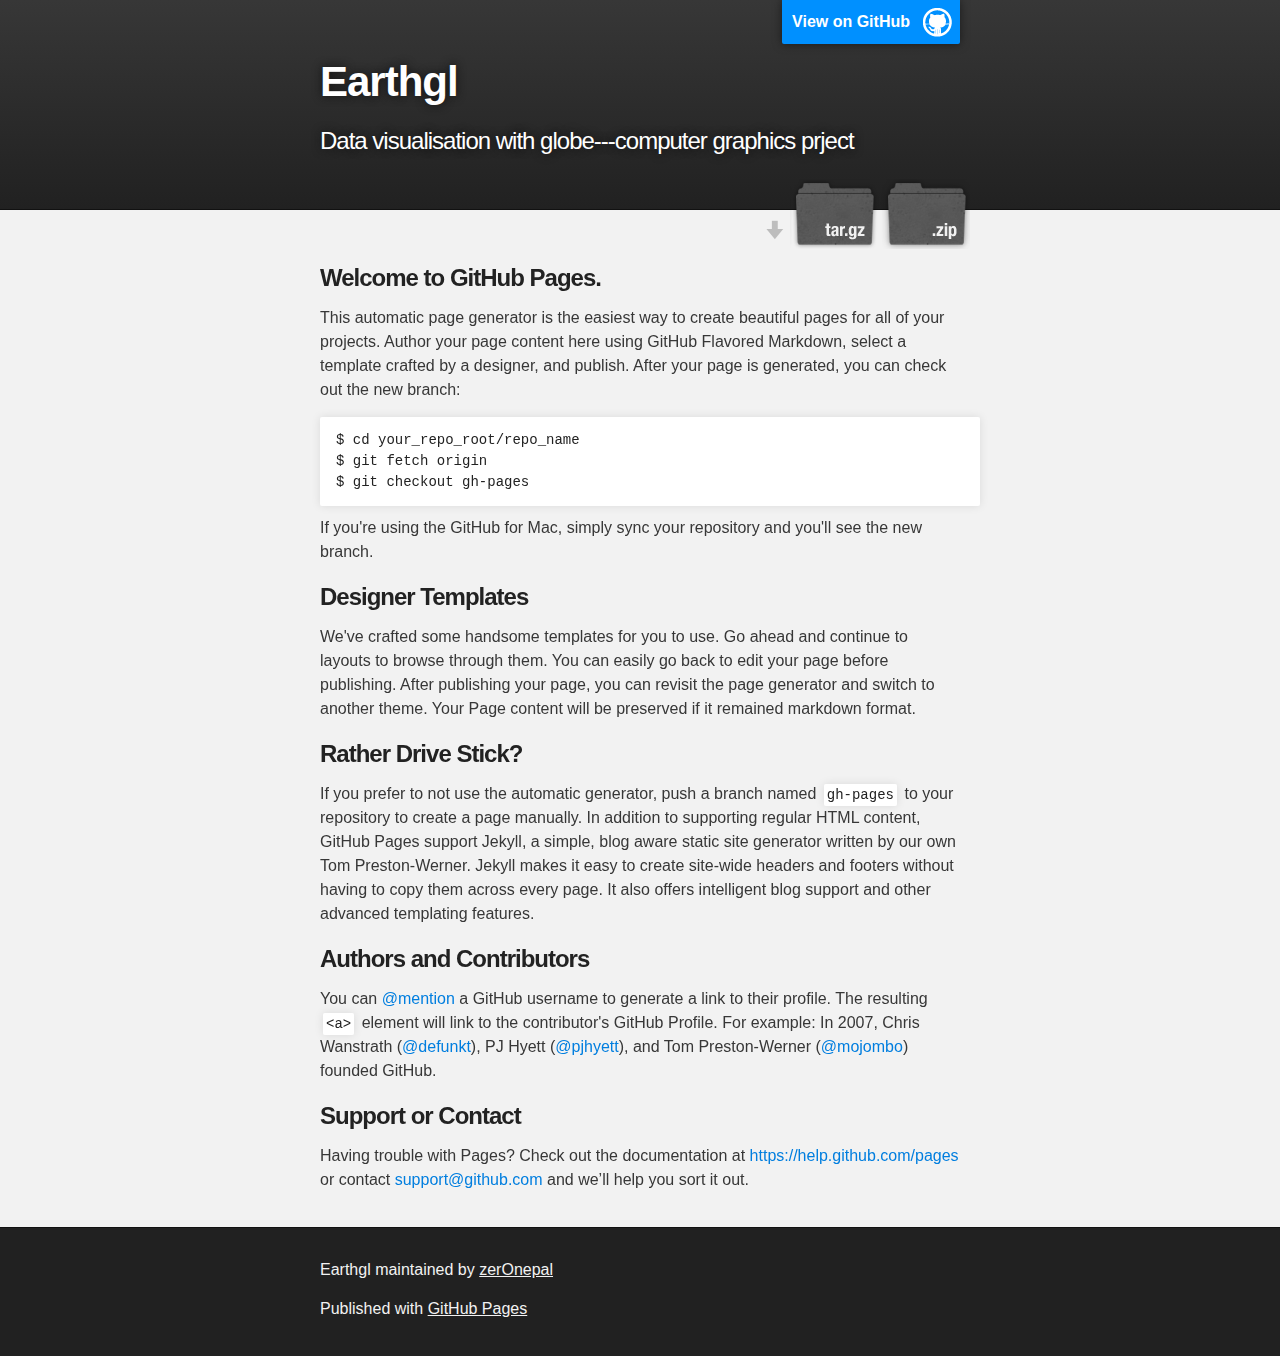
<file: index.html>
<!DOCTYPE html>
<html>

  <head>
    <meta charset='utf-8'>
    <meta http-equiv="X-UA-Compatible" content="chrome=1">
    <meta name="description" content="Earthgl : Data visualisation with globe---computer graphics prject">

    <link rel="stylesheet" type="text/css" media="screen" href="stylesheets/stylesheet.css">

    <title>Earthgl</title>
  </head>

  <body>

    <!-- HEADER -->
    <div id="header_wrap" class="outer">
        <header class="inner">
          <a id="forkme_banner" href="https://github.com/zerOnepal/earthgl">View on GitHub</a>

          <h1 id="project_title">Earthgl</h1>
          <h2 id="project_tagline">Data visualisation with globe---computer graphics prject</h2>

            <section id="downloads">
              <a class="zip_download_link" href="https://github.com/zerOnepal/earthgl/zipball/master">Download this project as a .zip file</a>
              <a class="tar_download_link" href="https://github.com/zerOnepal/earthgl/tarball/master">Download this project as a tar.gz file</a>
            </section>
        </header>
    </div>

    <!-- MAIN CONTENT -->
    <div id="main_content_wrap" class="outer">
      <section id="main_content" class="inner">
        <h3>
<a id="welcome-to-github-pages" class="anchor" href="#welcome-to-github-pages" aria-hidden="true"><span class="octicon octicon-link"></span></a>Welcome to GitHub Pages.</h3>

<p>This automatic page generator is the easiest way to create beautiful pages for all of your projects. Author your page content here using GitHub Flavored Markdown, select a template crafted by a designer, and publish. After your page is generated, you can check out the new branch:</p>

<pre><code>$ cd your_repo_root/repo_name
$ git fetch origin
$ git checkout gh-pages
</code></pre>

<p>If you're using the GitHub for Mac, simply sync your repository and you'll see the new branch.</p>

<h3>
<a id="designer-templates" class="anchor" href="#designer-templates" aria-hidden="true"><span class="octicon octicon-link"></span></a>Designer Templates</h3>

<p>We've crafted some handsome templates for you to use. Go ahead and continue to layouts to browse through them. You can easily go back to edit your page before publishing. After publishing your page, you can revisit the page generator and switch to another theme. Your Page content will be preserved if it remained markdown format.</p>

<h3>
<a id="rather-drive-stick" class="anchor" href="#rather-drive-stick" aria-hidden="true"><span class="octicon octicon-link"></span></a>Rather Drive Stick?</h3>

<p>If you prefer to not use the automatic generator, push a branch named <code>gh-pages</code> to your repository to create a page manually. In addition to supporting regular HTML content, GitHub Pages support Jekyll, a simple, blog aware static site generator written by our own Tom Preston-Werner. Jekyll makes it easy to create site-wide headers and footers without having to copy them across every page. It also offers intelligent blog support and other advanced templating features.</p>

<h3>
<a id="authors-and-contributors" class="anchor" href="#authors-and-contributors" aria-hidden="true"><span class="octicon octicon-link"></span></a>Authors and Contributors</h3>

<p>You can <a href="https://github.com/blog/821" class="user-mention">@mention</a> a GitHub username to generate a link to their profile. The resulting <code>&lt;a&gt;</code> element will link to the contributor's GitHub Profile. For example: In 2007, Chris Wanstrath (<a href="https://github.com/defunkt" class="user-mention">@defunkt</a>), PJ Hyett (<a href="https://github.com/pjhyett" class="user-mention">@pjhyett</a>), and Tom Preston-Werner (<a href="https://github.com/mojombo" class="user-mention">@mojombo</a>) founded GitHub.</p>

<h3>
<a id="support-or-contact" class="anchor" href="#support-or-contact" aria-hidden="true"><span class="octicon octicon-link"></span></a>Support or Contact</h3>

<p>Having trouble with Pages? Check out the documentation at <a href="https://help.github.com/pages">https://help.github.com/pages</a> or contact <a href="mailto:support@github.com">support@github.com</a> and we’ll help you sort it out.</p>
      </section>
    </div>

    <!-- FOOTER  -->
    <div id="footer_wrap" class="outer">
      <footer class="inner">
        <p class="copyright">Earthgl maintained by <a href="https://github.com/zerOnepal">zerOnepal</a></p>
        <p>Published with <a href="https://pages.github.com">GitHub Pages</a></p>
      </footer>
    </div>

    

  </body>
</html>
</file>
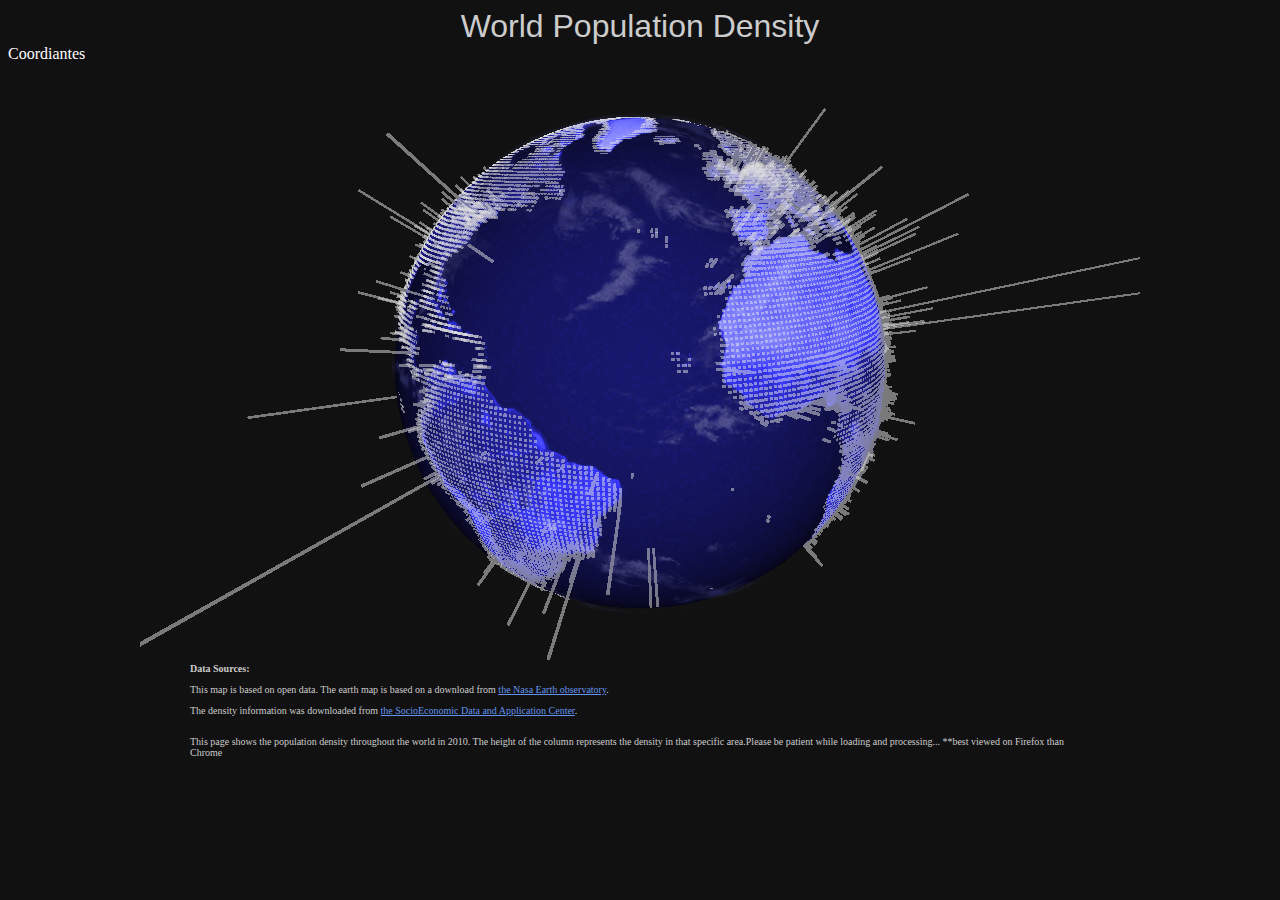
<file: working/main.html>
<!DOCTYPE html PUBLIC "-//W3C//DTD HTML 4.01 Transitional//EN" "http://www.w3.org/TR/html4/loose.dtd">
<html><head>
<meta http-equiv="content-type" content="text/html; charset=windows-1252">
    <title>World Population Density</title>
   <script type="text/javascript" src="res/js/three.js"></script>
    <script type="text/javascript" src="res/js/jquery-1.js"></script>
    <link type="text/css" href="res/style.css" rel="stylesheet">
   
</head>
<body>
<h1 class="page-header">
    World Population Density
</h1>
<div id="mouse">Coordiantes</div>
<div id="globe"></div>

<!--<canvas height="600" width="1000"></canvas></div>-->
<div class="explanation">
<strong>Data Sources:</strong>
    <p>This map is based on open data. The earth map is based on a download from
     <a href="http://earthobservatory.nasa.gov/">the Nasa Earth observatory</a>. </p><p>The density information
    was downloaded from <a href="http://sedac.ciesin.columbia.edu/"> the SocioEconomic Data and Application Center</a>.</p>
</div>

<script type="text/javascript">

    // couple of constants
    var POS_X = 1800;
    var POS_Y = 500;
    var POS_Z = 1800;
    var WIDTH = 1000;
    var HEIGHT = 600;

    var FOV = 45;
    var NEAR = 1;
    var FAR = 4000;
	 var mouseX = 0, mouseY = 0;

      var windowHalfX = window.innerWidth / 2;
      var windowHalfY = window.innerHeight / 2;

    // some global variables and initialization code
    // simple basic renderer
    var renderer = new THREE.WebGLRenderer();
    renderer.setSize(WIDTH,HEIGHT);
    renderer.setClearColorHex(0x111111);

    // add it to the target element
    var mapDiv = document.getElementById("globe");
    mapDiv.appendChild(renderer.domElement);

    // setup a camera that points to the center
    var camera = new THREE.PerspectiveCamera(FOV,WIDTH/HEIGHT,NEAR,FAR);
    camera.position.set(POS_X,POS_Y, POS_Z);
    camera.lookAt(new THREE.Vector3(0,0,0));

    // create a basic scene and add the camera
    var scene = new THREE.Scene();
    scene.add(camera);

	document.addEventListener( 'mousemove', onDocumentMouseMove, false );
    // we wait until the document is loaded before loading the
    // density data.
    $(document).ready(function()  {
        jQuery.get('res/data/density.csv', function(data) {
            addDensity(CSVToArray(data));
           addLights();
            addEarth();
            addClouds();
            render();
        });
    });

    // simple function that converts the density data to the markers on screen
    // the height of each marker is relative to the density.
    function addDensity(data) {

        // the geometry that will contain all our cubes
        var geom = new THREE.Geometry();
        // material to use for each of our elements. Could use a set of materials to
        // add colors relative to the density. Used simple white one...:D
        var cubeMat = new THREE.MeshLambertMaterial({color: 0x000000,opacity:0.5,emissive:0xe3e3e3});
       // alert(data[2][2]+' '+data[3][2]+' '+data[4][2]+' '+data[5][2]+' '+data[5][2]+' ');
        //console.log(parseFloat(data[1][2]));
       
        for (var i = 0 ; i < data.length-1 ; i++) {

            //get the data, and set the offset, we need to do this since the x,y coordinates
            //from the data aren't in the correct format
            var x = parseInt(data[i][0])+180;
            var y = parseInt((data[i][1])-84)*-1;
            var value = parseFloat(data[i][2]);
 				//console.log(value);
            // calculate the position where we need to start the cube
            var position = latLongToVector3(y, x, 600, 2);

            // create the cube
            //CubeGeometry(width, height, depth, widthSegments, heightSegments, depthSegments)
          var cube = new THREE.Mesh(new THREE.CubeGeometry(5,5,1+value/8,1,1,1,cubeMat));

            // position the cube correctly
            cube.position = position;
            cube.lookAt( new THREE.Vector3(0,0,0) );

            // merge with main model
            THREE.GeometryUtils.merge(geom,cube);
           // scene.add(cube);
        }

        // create a new mesh, containing all the other meshes.
        var total = new THREE.Mesh(geom,new THREE.MeshFaceMaterial());

        // and add the total mesh to the scene
        scene.add(total);
    }

    // add a simple light
    function addLights() {
    	//DirectionalLight( hex, intensity, distance )
        light = new THREE.DirectionalLight(0x3333ee, 5 );
        scene.add( light );
        light.position.set(POS_X,POS_Y,POS_Z);
       //  light.position.set(1,0,0);
    }

    // add the earth
    function addEarth() {
        var spGeo = new THREE.SphereGeometry(600,50,50);
        var planetTexture = THREE.ImageUtils.loadTexture( "./res/assets/world_grey.jpg" );
        var mat2 =  new THREE.MeshPhongMaterial( {
            map: planetTexture,
            shininess: .5 } );
        sp = new THREE.Mesh(spGeo,mat2);
        scene.add(sp);
    }

    // add clouds
    function addClouds() {
        var spGeo = new THREE.SphereGeometry(600,50,50);
        var cloudsTexture = THREE.ImageUtils.loadTexture( "./res/assets/earth_clouds_1024.png" );
        var materialClouds = new THREE.MeshPhongMaterial( { color: 0xffffff, map: cloudsTexture, transparent:true, opacity:0.3 } );

        meshClouds = new THREE.Mesh( spGeo, materialClouds );
        meshClouds.scale.set( 1.015, 1.015, 1.015 );
        scene.add( meshClouds );
    }

    // convert the positions from a lat, lon to a position on a sphere.
    //http://stackoverflow.com/questions/1185408/converting-from-longitude-latitude-to-cartesian-coordinates/1185413#1185413
    function latLongToVector3(lat, lon, radius, heigth) {
        var phi = (lat)*Math.PI/180;
        var theta = (lon-180)*Math.PI/180;

        var x = -(radius+heigth) * Math.cos(phi) * Math.cos(theta);
        var y = (radius+heigth) * Math.sin(phi);
        var z = (radius+heigth) * Math.cos(phi) * Math.sin(theta);

        return new THREE.Vector3(x,y,z);
    }


var timer=0;
    // render the scene
    function render() {
         timer = Date.now() * 0.0001;
        
        //console.log('timer:'+timer);
        camera.position.x = (Math.cos( timer ) *  1800);
        camera.position.z = (Math.sin( timer ) *  1800) ;
        camera.lookAt( scene.position );
        light.position = camera.position;
        light.lookAt(scene.position);
        
        //mousemove();
        renderer.render( scene, camera );
        requestAnimationFrame( render );
    }


    // from http://stackoverflow.com/questions/1293147/javascript-code-to-parse-csv-data
    function CSVToArray( strData, strDelimiter ){
        // Check to see if the delimiter is defined. If not,
        // then default to comma.
        strDelimiter = (strDelimiter || ",");

        // Create a regular expression to parse the CSV values.
        var objPattern = new RegExp(
                (
                    // Delimiters.
                        "(\\" + strDelimiter + "|\\r?\\n|\\r|^)" +

                            // Quoted fields.
                                "(?:\"([^\"]*(?:\"\"[^\"]*)*)\"|" +

                            // Standard fields.
                                "([^\"\\" + strDelimiter + "\\r\\n]*))"
                        ),
                "gi"
        );


        // Create an array to hold our data. Give the array
        // a default empty first row.
        var arrData = [[]];

        // Create an array to hold our individual pattern
        // matching groups.
        var arrMatches = null;


        // Keep looping over the regular expression matches
        // until we can no longer find a match.
        while (arrMatches = objPattern.exec( strData )){

            // Get the delimiter that was found.
            var strMatchedDelimiter = arrMatches[ 1 ];

            // Check to see if the given delimiter has a length
            // (is not the start of string) and if it matches
            // field delimiter. If id does not, then we know
            // that this delimiter is a row delimiter.
            if (
                    strMatchedDelimiter.length &&
                            (strMatchedDelimiter != strDelimiter)
                    ){

                // Since we have reached a new row of data,
                // add an empty row to our data array.
                arrData.push( [] );

            }


            // Now that we have our delimiter out of the way,
            // let's check to see which kind of value we
            // captured (quoted or unquoted).
            if (arrMatches[ 2 ]){

                // We found a quoted value. When we capture
                // this value, unescape any double quotes.
                var strMatchedValue = arrMatches[ 2 ].replace(
                        new RegExp( "\"\"", "g" ),
                        "\""
                );

            } else {

                // We found a non-quoted value.
                var strMatchedValue = arrMatches[ 3 ];

            }


            // Now that we have our value string, let's add
            // it to the data array.
            arrData[ arrData.length - 1 ].push( strMatchedValue );
        }

        // Return the parsed data.
        return( arrData );
    }
    
  //**************mouseEvent Handeling**************
      function onDocumentMouseMove( event ) {

		
      mouseX = ( event.clientX - windowHalfX );
      mouseY = ( event.clientY - windowHalfY );

		//timer=mouseY*-.01;
		
      var mouseCords = document.getElementById("mouse");
      mouseCords.innerHTML=mouseX+' , '+mouseY;

      }
      
      function mousemove() {
      
      
       camera.position.x += ( mouseX - camera.position.x ) * 0.5;
      camera.position.z += ( - mouseY - camera.position.y ) * 0.5;
      camera.lookAt( scene.position );

	
}    
    
</script>
<div class="explanation">
   This page shows the population density throughout the world in 2010. The height of the column represents
    the density in that specific area.Please be patient while loading and processing...
     
    **best viewed on Firefox than Chrome 
</div>
</body></html>
</file>
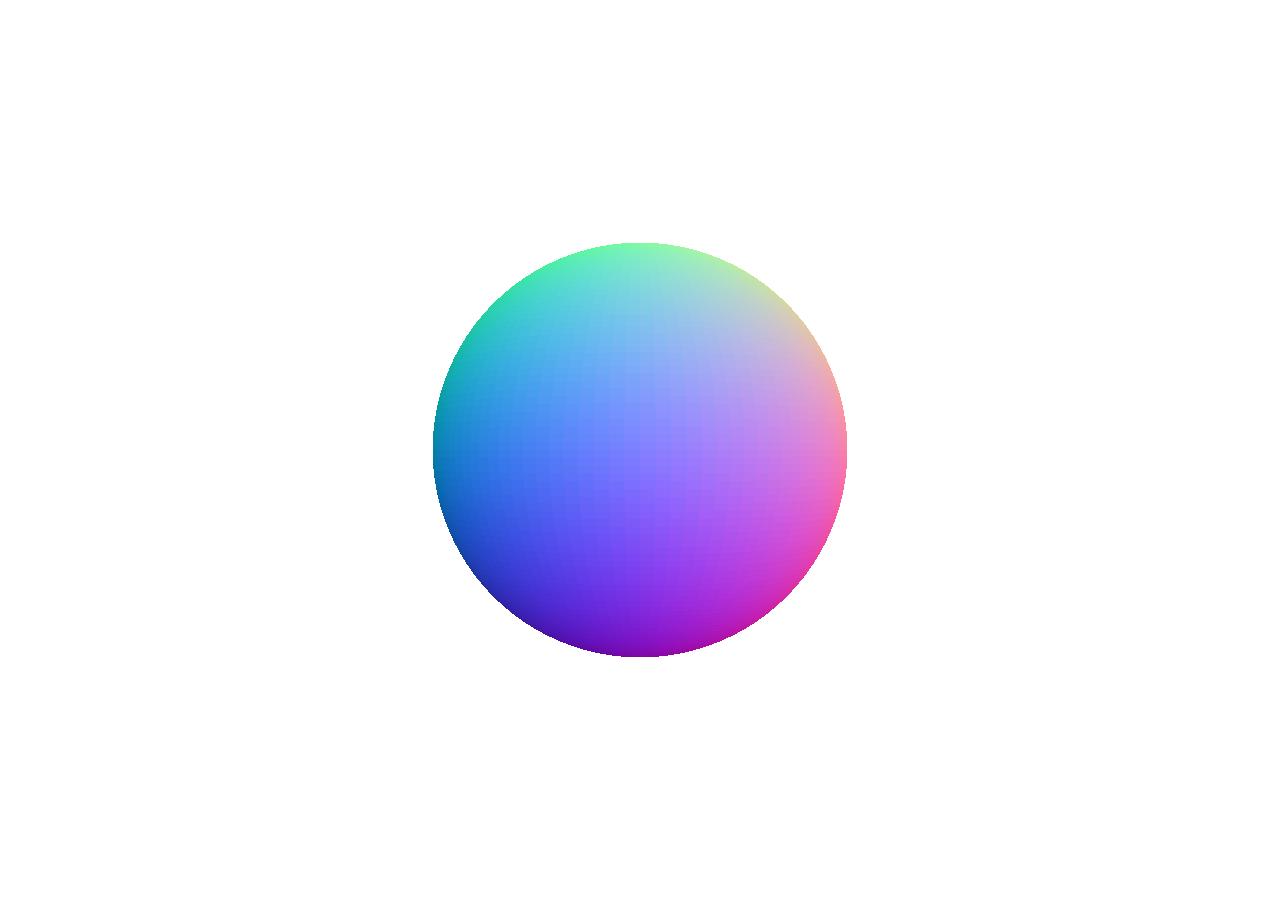
<file: code/main/sphere.html>
<!DOCTYPE html PUBLIC "-//W3C//DTD HTML 4.01 Transitional//EN" "http://www.w3.org/TR/html4/loose.dtd">
<html><head>
<meta http-equiv="content-type" content="text/html; charset=windows-1252">
    <style>
      body {
        margin: 0px;
        padding: 0px;
      }
    </style>
  </head>
  <body>
    <div id="container"></div>
    <script src="js/Three.js"></script>
    <script defer="defer">
      // renderer
      var renderer = new THREE.WebGLRenderer();
      renderer.setSize(window.innerWidth, window.innerHeight);
      document.body.appendChild(renderer.domElement);

      // camera
      var camera = new THREE.PerspectiveCamera(45, window.innerWidth / window.innerHeight, 1, 1000);
      camera.position.z = 800;

      // scene
      var scene = new THREE.Scene();

      // sphere
      // the first argument of THREE.SphereGeometry is the radius, the second argument is
      // the segmentsWidth, and the third argument is the segmentsHeight.  Increasing the
      // segmentsWidth and segmentsHeight will yield a more perfect circle, but will degrade
      // rendering performance

      var sphere = new THREE.Mesh(new THREE.SphereGeometry(150, 100, 100), new THREE.MeshNormalMaterial());
      sphere.overdraw = true;
      scene.add(sphere);

      renderer.render(scene, camera);
    </script>
  </body>
</html>
</file>
<file: stylesheets/stylesheet.css>
/*******************************************************************************
Slate Theme for GitHub Pages
by Jason Costello, @jsncostello
*******************************************************************************/

@import url(github-light.css);

/*******************************************************************************
MeyerWeb Reset
*******************************************************************************/

html, body, div, span, applet, object, iframe,
h1, h2, h3, h4, h5, h6, p, blockquote, pre,
a, abbr, acronym, address, big, cite, code,
del, dfn, em, img, ins, kbd, q, s, samp,
small, strike, strong, sub, sup, tt, var,
b, u, i, center,
dl, dt, dd, ol, ul, li,
fieldset, form, label, legend,
table, caption, tbody, tfoot, thead, tr, th, td,
article, aside, canvas, details, embed,
figure, figcaption, footer, header, hgroup,
menu, nav, output, ruby, section, summary,
time, mark, audio, video {
  margin: 0;
  padding: 0;
  border: 0;
  font: inherit;
  vertical-align: baseline;
}

/* HTML5 display-role reset for older browsers */
article, aside, details, figcaption, figure,
footer, header, hgroup, menu, nav, section {
  display: block;
}

ol, ul {
  list-style: none;
}

table {
  border-collapse: collapse;
  border-spacing: 0;
}

/*******************************************************************************
Theme Styles
*******************************************************************************/

body {
  box-sizing: border-box;
  color:#373737;
  background: #212121;
  font-size: 16px;
  font-family: 'Myriad Pro', Calibri, Helvetica, Arial, sans-serif;
  line-height: 1.5;
  -webkit-font-smoothing: antialiased;
}

h1, h2, h3, h4, h5, h6 {
  margin: 10px 0;
  font-weight: 700;
  color:#222222;
  font-family: 'Lucida Grande', 'Calibri', Helvetica, Arial, sans-serif;
  letter-spacing: -1px;
}

h1 {
  font-size: 36px;
  font-weight: 700;
}

h2 {
  padding-bottom: 10px;
  font-size: 32px;
  background: url('../images/bg_hr.png') repeat-x bottom;
}

h3 {
  font-size: 24px;
}

h4 {
  font-size: 21px;
}

h5 {
  font-size: 18px;
}

h6 {
  font-size: 16px;
}

p {
  margin: 10px 0 15px 0;
}

footer p {
  color: #f2f2f2;
}

a {
  text-decoration: none;
  color: #007edf;
  text-shadow: none;

  transition: color 0.5s ease;
  transition: text-shadow 0.5s ease;
  -webkit-transition: color 0.5s ease;
  -webkit-transition: text-shadow 0.5s ease;
  -moz-transition: color 0.5s ease;
  -moz-transition: text-shadow 0.5s ease;
  -o-transition: color 0.5s ease;
  -o-transition: text-shadow 0.5s ease;
  -ms-transition: color 0.5s ease;
  -ms-transition: text-shadow 0.5s ease;
}

a:hover, a:focus {text-decoration: underline;}

footer a {
  color: #F2F2F2;
  text-decoration: underline;
}

em {
  font-style: italic;
}

strong {
  font-weight: bold;
}

img {
  position: relative;
  margin: 0 auto;
  max-width: 739px;
  padding: 5px;
  margin: 10px 0 10px 0;
  border: 1px solid #ebebeb;

  box-shadow: 0 0 5px #ebebeb;
  -webkit-box-shadow: 0 0 5px #ebebeb;
  -moz-box-shadow: 0 0 5px #ebebeb;
  -o-box-shadow: 0 0 5px #ebebeb;
  -ms-box-shadow: 0 0 5px #ebebeb;
}

p img {
  display: inline;
  margin: 0;
  padding: 0;
  vertical-align: middle;
  text-align: center;
  border: none;
}

pre, code {
  width: 100%;
  color: #222;
  background-color: #fff;

  font-family: Monaco, "Bitstream Vera Sans Mono", "Lucida Console", Terminal, monospace;
  font-size: 14px;

  border-radius: 2px;
  -moz-border-radius: 2px;
  -webkit-border-radius: 2px;
}

pre {
  width: 100%;
  padding: 10px;
  box-shadow: 0 0 10px rgba(0,0,0,.1);
  overflow: auto;
}

code {
  padding: 3px;
  margin: 0 3px;
  box-shadow: 0 0 10px rgba(0,0,0,.1);
}

pre code {
  display: block;
  box-shadow: none;
}

blockquote {
  color: #666;
  margin-bottom: 20px;
  padding: 0 0 0 20px;
  border-left: 3px solid #bbb;
}


ul, ol, dl {
  margin-bottom: 15px
}

ul {
  list-style-position: inside;
  list-style: disc;
  padding-left: 20px;
}

ol {
  list-style-position: inside;
  list-style: decimal;
  padding-left: 20px;
}

dl dt {
  font-weight: bold;
}

dl dd {
  padding-left: 20px;
  font-style: italic;
}

dl p {
  padding-left: 20px;
  font-style: italic;
}

hr {
  height: 1px;
  margin-bottom: 5px;
  border: none;
  background: url('../images/bg_hr.png') repeat-x center;
}

table {
  border: 1px solid #373737;
  margin-bottom: 20px;
  text-align: left;
 }

th {
  font-family: 'Lucida Grande', 'Helvetica Neue', Helvetica, Arial, sans-serif;
  padding: 10px;
  background: #373737;
  color: #fff;
 }

td {
  padding: 10px;
  border: 1px solid #373737;
 }

form {
  background: #f2f2f2;
  padding: 20px;
}

/*******************************************************************************
Full-Width Styles
*******************************************************************************/

.outer {
  width: 100%;
}

.inner {
  position: relative;
  max-width: 640px;
  padding: 20px 10px;
  margin: 0 auto;
}

#forkme_banner {
  display: block;
  position: absolute;
  top:0;
  right: 10px;
  z-index: 10;
  padding: 10px 50px 10px 10px;
  color: #fff;
  background: url('../images/blacktocat.png') #0090ff no-repeat 95% 50%;
  font-weight: 700;
  box-shadow: 0 0 10px rgba(0,0,0,.5);
  border-bottom-left-radius: 2px;
  border-bottom-right-radius: 2px;
}

#header_wrap {
  background: #212121;
  background: -moz-linear-gradient(top, #373737, #212121);
  background: -webkit-linear-gradient(top, #373737, #212121);
  background: -ms-linear-gradient(top, #373737, #212121);
  background: -o-linear-gradient(top, #373737, #212121);
  background: linear-gradient(top, #373737, #212121);
}

#header_wrap .inner {
  padding: 50px 10px 30px 10px;
}

#project_title {
  margin: 0;
  color: #fff;
  font-size: 42px;
  font-weight: 700;
  text-shadow: #111 0px 0px 10px;
}

#project_tagline {
  color: #fff;
  font-size: 24px;
  font-weight: 300;
  background: none;
  text-shadow: #111 0px 0px 10px;
}

#downloads {
  position: absolute;
  width: 210px;
  z-index: 10;
  bottom: -40px;
  right: 0;
  height: 70px;
  background: url('../images/icon_download.png') no-repeat 0% 90%;
}

.zip_download_link {
  display: block;
  float: right;
  width: 90px;
  height:70px;
  text-indent: -5000px;
  overflow: hidden;
  background: url(../images/sprite_download.png) no-repeat bottom left;
}

.tar_download_link {
  display: block;
  float: right;
  width: 90px;
  height:70px;
  text-indent: -5000px;
  overflow: hidden;
  background: url(../images/sprite_download.png) no-repeat bottom right;
  margin-left: 10px;
}

.zip_download_link:hover {
  background: url(../images/sprite_download.png) no-repeat top left;
}

.tar_download_link:hover {
  background: url(../images/sprite_download.png) no-repeat top right;
}

#main_content_wrap {
  background: #f2f2f2;
  border-top: 1px solid #111;
  border-bottom: 1px solid #111;
}

#main_content {
  padding-top: 40px;
}

#footer_wrap {
  background: #212121;
}



/*******************************************************************************
Small Device Styles
*******************************************************************************/

@media screen and (max-width: 480px) {
  body {
    font-size:14px;
  }

  #downloads {
    display: none;
  }

  .inner {
    min-width: 320px;
    max-width: 480px;
  }

  #project_title {
  font-size: 32px;
  }

  h1 {
    font-size: 28px;
  }

  h2 {
    font-size: 24px;
  }

  h3 {
    font-size: 21px;
  }

  h4 {
    font-size: 18px;
  }

  h5 {
    font-size: 14px;
  }

  h6 {
    font-size: 12px;
  }

  code, pre {
    min-width: 320px;
    max-width: 480px;
    font-size: 11px;
  }

}
</file>
<file: working/res/style.css>
body {
    background-color: #111;

}

.explanation {
    font-family: verdana;
    color: #CCC;
    margin-left: auto;
    margin-right: auto;
    width: 900px;
    margin-bottom: 5px;
    font-size: x-small;
    padding-bottom: 5px;
}

.page-header {
    font-family: helvetica;
    font-weight: lighter;
    color: #CCCCCC;
    font-style: normal;
    text-align: center;
    font-size: xx-large;
    margin: 0px;
}

.explanation p a {
    color: #6495ed;
}

html {
    background-color: #111;
}

.explanation a {
    color: #6495ed;

}

#globe {
    margin-left: auto;
    margin-right: auto;
    width: 1000px;
    height: 600px;
}
#mouse{
	color: #fff;
	}

div {
    background-color: #111;
    
}
</file>
